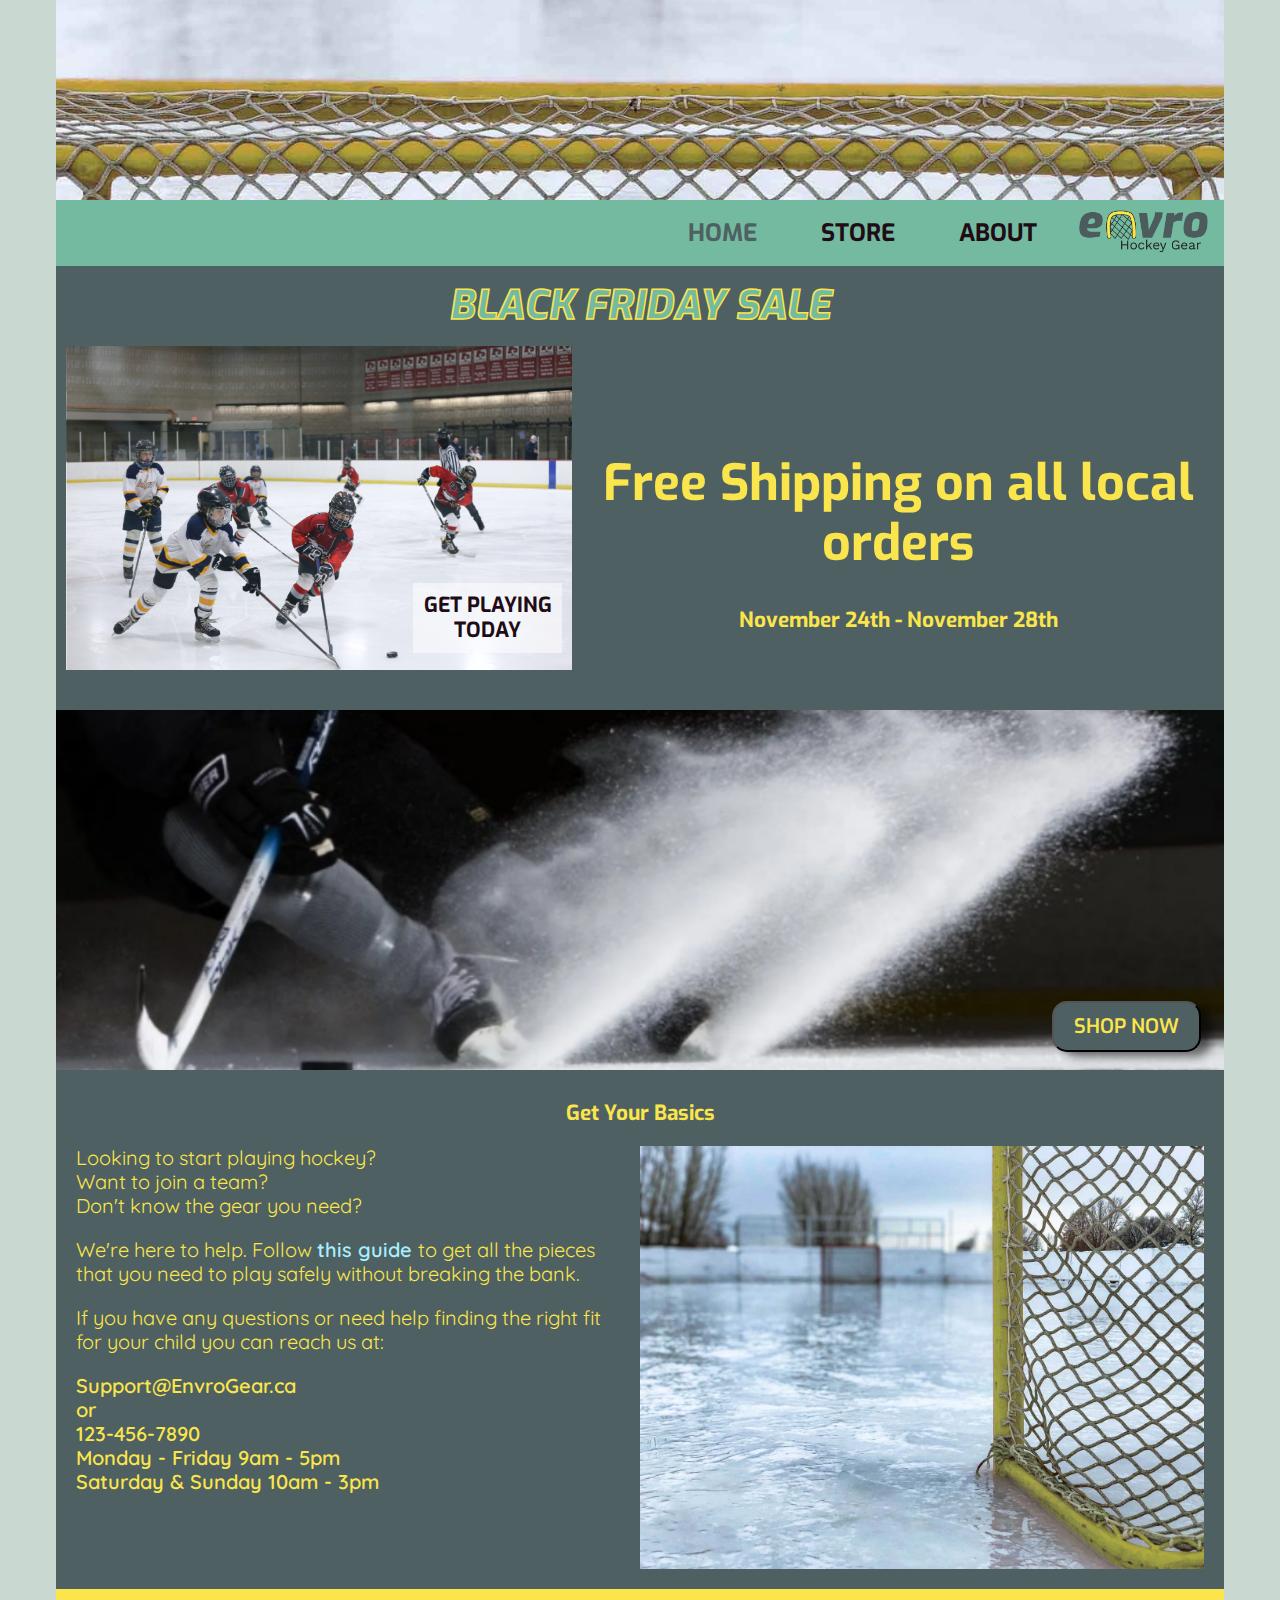
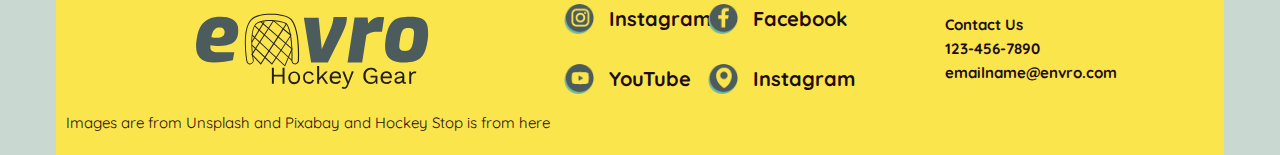
<file: index.html>
<!DOCTYPE html>
<html lang="en">

<head>
  <meta charset="UTF-8" />
  <meta http-equiv="X-UA-Compatible" content="IE=edge" />
  <meta name="viewport" content="width=device-width, initial-scale=1.0" />
  <link rel="stylesheet" href="css/main.css" />
  <link rel="preconnect" href="https://fonts.googleapis.com" />
  <link rel="preconnect" href="https://fonts.gstatic.com" crossorigin />
  <link
    href="https://fonts.googleapis.com/css2?family=Exo:ital,wght@0,400;0,600;1,700&family=Quicksand:wght@400;600&family=Work+Sans:ital@0;1&display=swap"
    rel="stylesheet" />
  <title>Home</title>
</head>

<body>
  <div id="top" class="container" role="banner">
    <header>
      <!-- Standard nav with skip links -->
      <ul class="skiplinks">
        <li><a href="#main">Skip to Main Content</a></li>
        <li><a href="#basics">Skip to Get Your Basics</a></li>
        <li><a href="#footer">Skip to Footer</a></li>
      </ul>
      <div class="main-nav">
        <div class="nav-banner">
          <img src="images/icons/logo.png" alt="Envro Logo" />
          <!-- Logo outside ul to have separate background-->
        </div><!--END nav-banner-->
        <nav>
          <ul>
            <li><a href="#" id="active">HOME</a></li>
            <li><a href="store.html">STORE</a></li>
            <li><a href="about.html">ABOUT</a></li>
            <li><img src="images/icons/logo.png" alt="logo" aria-hidden="true" /> </li>
          </ul>
        </nav>
      </div><!--End Main Nav-->
    </header>
  </div><!---End Container,Top,Banner-->
  <div class="container">
    <!-- id for skip links -->
    <div id="main">
      <main class="main-content">
        <h1>BLACK FRIDAY SALE</h1>
        <!-- 2 div sections for 2 col layout -->
        <div class="main-banner">
          <div class="banner">
            <h3>GET PLAYING<br />TODAY</h3>
          </div><!--End Banner-->
          <div class="details">
            <h2>Free Shipping on all local orders</h2>
            <h3>November 24th - November 28th</h3>
          </div><!--END details-->
        </div><!--END main-banner-->
        <div class="call-to-action">
          <!-- button because button -->
          <button type="button" onclick="window.location.href='store.html';">
            SHOP NOW
          </button>
        </div><!--END call-to-action-->
        <!-- id for skip links -->
        <div id="basics">
          <h3>Get Your Basics</h3>
          <!-- div for layout designing -->
          <div class="basics-container">
            <img src="images/back_net_760_570.jpg" alt="corner of hockey net"
              srcset="images/back_net_760_570.jpg 760w, images/back_net_1440_1080.jpg 1080w" sizes="(max-width: 760px) 760px,
                (max-width:1200px) 1440px" />
            <div class="basics-content">
              <ul>
                <li>Looking to start playing hockey?</li>
                <li>Want to join a team?</li>
                <li>Don't know the gear you need?</li>
              </ul>
              <p>
                We're here to help. Follow
                <a href="gearlist.html">this guide </a>to get all the pieces
                that you need to play safely without breaking the bank.
              </p>
              <p>
                If you have any questions or need help finding the right fit
                for your child you can reach us at:
              </p>
              <!-- div to keep contact info in one block -->
              <div class="contact" aria-label="contact information" itemscope
                itemtype="https://schema.org/LocalBusiness">
                <span itemprop="email">Support@EnvroGear.ca</span><br />
                <span>or</span><br />
                <span itemprop="telephone">123-456-7890</span><br />
                <span itemprop="openingHours" content="Mo-Fr 09:00-17:00">Monday - Friday 9am - 5pm</span><br />
                <span itemprop="openingHours" content="Sa,Su 10:00-13:00">Saturday & Sunday 10am - 3pm</span><br />
                <!-- Used span to add schema easier based on schema.org example-->
              </div><!---End Schema Contact-->
            </div><!--End basics-content-->
          </div><!--End basics-container-->
        </div><!--End Basics-->
      </main>
    </div><!--END main-->
  </div><!--End container-->
  <div class="container">
    <!-- basic footer -->
    <footer id="footer">
      <!-- grid wrapper to be able to target children -->
      <div class="footer-grid-wrapper">
        <!--3 colum grid -->
        <img class="logo-footer" src="images/icons/logo.svg" alt="Envro Logo" />
        <div class="sm-footer">
          <!-- social media icons and titles/text-->
          <div class="sm-icon">
            <img src="images/icons/iconsInstagram.png" alt="instagram icon" />
            <h6 class="sm-titles">Instagram</h6>
          </div>
          <div class="sm-icon">
            <img src="images/icons/iconsFacebook.png" alt="facebook icon" />
            <h6 class="sm-titles">Facebook</h6>
          </div>
          <div class="sm-icon">
            <img src="images/icons/iconsYoutube.png" alt="youtube icon" />
            <h6 class="sm-titles">YouTube</h6>
          </div>
          <div class="sm-icon">
            <img src="images/icons/iconsMap.png" alt="map icon" />
            <h6 class="sm-titles">Instagram</h6>
          </div>
        </div><!--END sm-footer-->
        <div class="contact-footer">
          <!-- schema for SEO added -->
          <ul itemscope itemtype="https://schema.org/LocalBusiness">
            <li>Contact Us</li>
            <li itemprop="telephone">123-456-7890</li>
            <li itemprop="email">emailname@envro.com</li>
          </ul>
        </div><!--END contact-footer-->
      </div><!--End footer-grid-wrapper-->
      <span class="copywrite">Images are from Unsplash and Pixabay and Hockey Stop is from <a
          href="https://kchockey.ca/cropped-20121007023532-learn-to-hockey-stop/">here</a></span>

    </footer>
  </div>
  <!--END Container-->
</body>

</html>
</file>
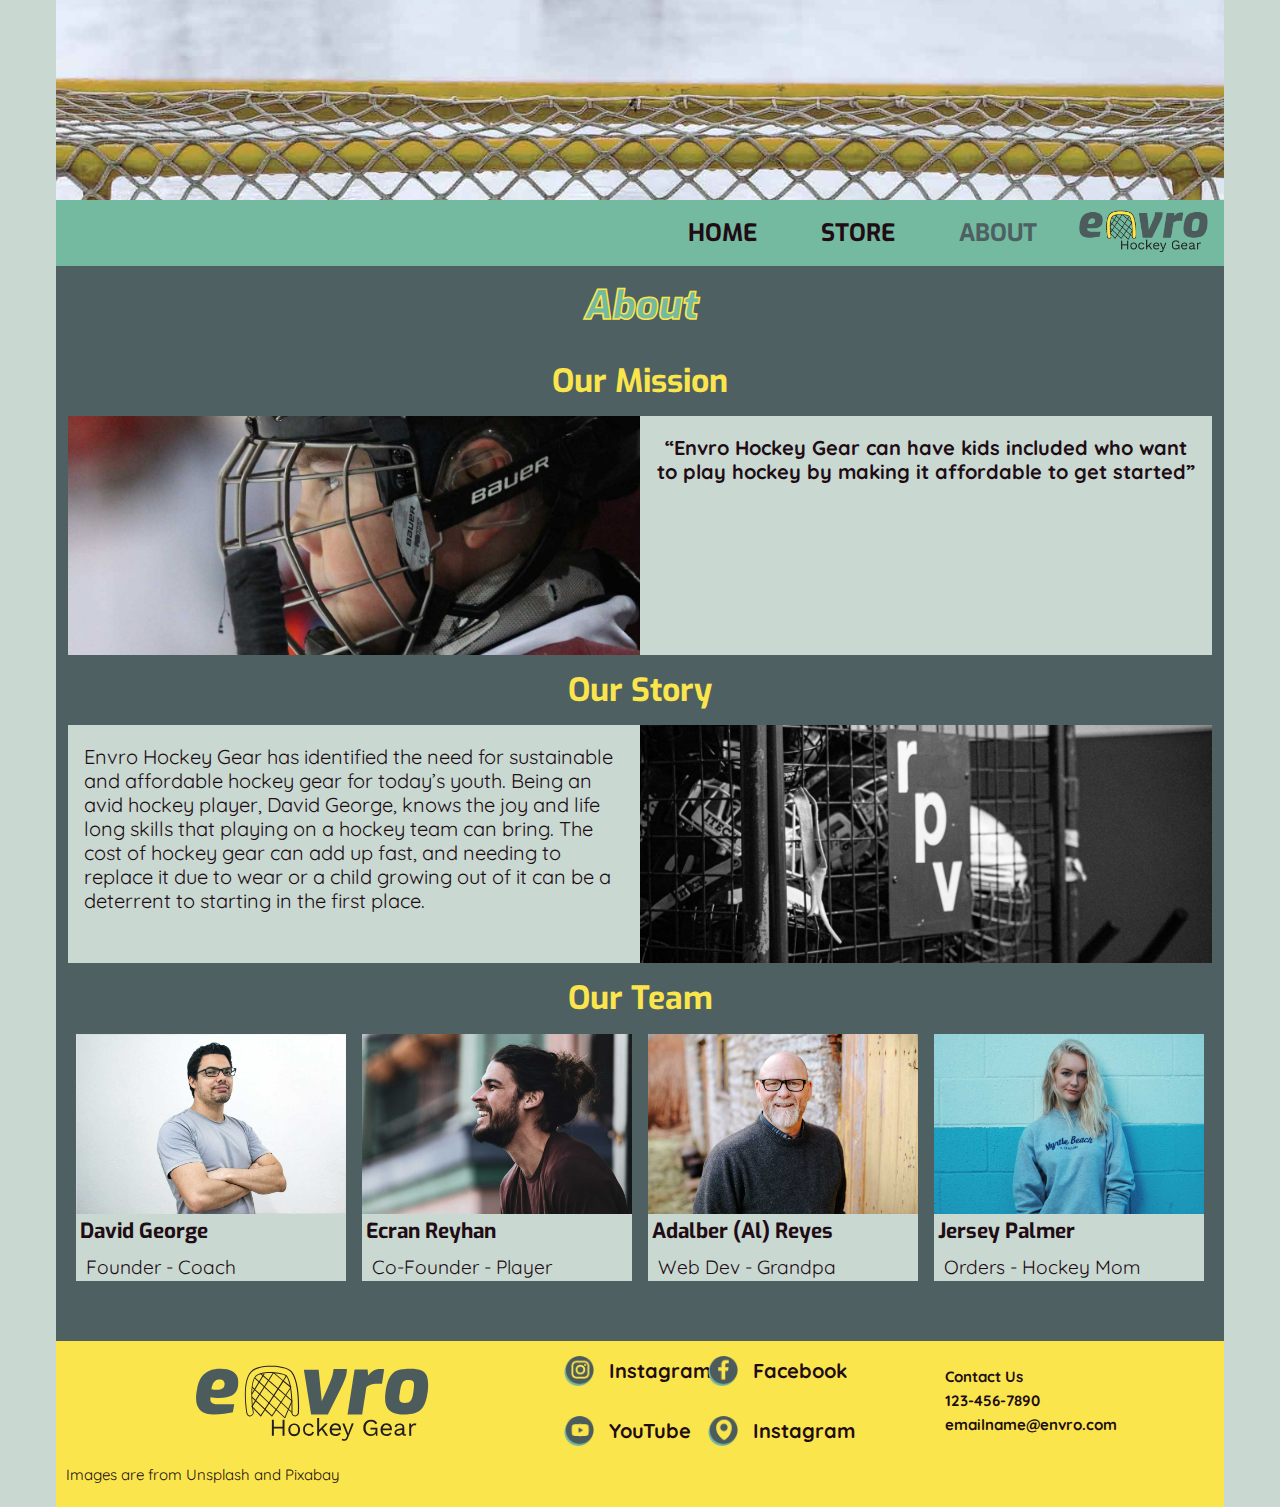
<file: about.html>
<!DOCTYPE html>
<html lang="en">

<head>
  <meta charset="UTF-8" />
  <meta http-equiv="X-UA-Compatible" content="IE=edge" />
  <meta name="viewport" content="width=device-width, initial-scale=1.0" />
  <link rel="stylesheet" href="css/main.css" />
  <link rel="preconnect" href="https://fonts.googleapis.com" />
  <link rel="preconnect" href="https://fonts.gstatic.com" crossorigin />
  <link
    href="https://fonts.googleapis.com/css2?family=Exo:ital,wght@0,400;0,600;1,700&family=Quicksand:wght@400;600&family=Work+Sans:ital@0;1&display=swap"
    rel="stylesheet" />
  <title>About Us</title>
</head>

<body>
  <div id="top" class="container" role="banner">
    <header>
      <!-- Standard nav with skip links -->
      <ul class="skiplinks">
        <li><a href="#mission">Skip to Mission</a></li>
        <li><a href="#story">Skip to Story</a></li>
        <li><a href="#team">Skip to Team</a></li>
        <li><a href="#footer">Skip to Footer</a></li>
      </ul>
      <div class="main-nav">
        <div class="nav-banner">
          <img src="images/icons/logo.png" alt="Envro Logo" aria-hidden="true" />
          <!-- Logo outside ul to have separate background-->
        </div><!--END nav-banner-->
        <nav>
          <ul>
            <li><a href="index.html">HOME</a></li>
            <li><a href="store.html">STORE</a></li>
            <li><a href="#" id="active">ABOUT</a></li>
            <li>
              <img src="images/icons/logo.png" alt="logo" aria-hidden="true" />
            </li>
          </ul>
        </nav>
      </div><!--End Main Nav-->
    </header>
  </div><!---End Container,Top,Banner-->
  <div class="container">
    <main>
      <h1>About</h1>
      <!-- id for skip link -->
      <h2 id="mission">Our Mission</h2>
      <!-- div for styling -->
      <div class="mission">
        <img src="images/boy_profile-760x317.jpg" alt="profile image of young hockey player"
          srcset="images/boy_profile-760x317.jpg 760w, images/boy_profile-1440x600.jpg 1440w" sizes="(max-width: 760px) 760px,
            (max-width:1200px) 1440px" />
        <p>
          “Envro Hockey Gear can have kids included who want to play hockey by
          making it affordable to get started”
        </p>
      </div><!--END mission-->
      <!-- id for skip link -->
      <h2 id="story">Our Story</h2>
      <!-- div for styling -->
      <div class="story">
        <img src="images/hockey_gear_bw-760x317.jpg" alt="hockey gear in a basket"
          srcset="images/hockey_gear_bw-760x317.jpg 760w, images/hockey_gear_bw-1140x600.jpg 1440w" sizes="(max-width: 760px) 760px,
            (max-width:1200px) 1440px" />
        <p>
          Envro Hockey Gear has identified the need for sustainable and
          affordable hockey gear for today’s youth. Being an avid hockey
          player, David George, knows the joy and life long skills that
          playing on a hockey team can bring. The cost of hockey gear can add
          up fast, and needing to replace it due to wear or a child growing
          out of it can be a deterrent to starting in the first place.
        </p>
      </div><!--END story-->
      <h2 id="team">Our Team</h2>
      <!-- div for grid wrapper,to be able to target whole cards -->
      <div class="team">
        <!-- div to make cards -->
        <div class="team-card" itemscope itemtype="https://schema.org/Person">
          <!-- im src set for different displays -->
          <img src="images/david_george-480x320.jpg" alt="David George Profile"
            srcset="images/david_george-480x320.jpg 480w, images/david_george-960x640.jpg 960w" sizes="(max-width: 760px) 480px,
              (max-width:1200px) 960px" />
          <!-- schema for Google.....I understand that there is some nesting that needs to happen, but I am not sure on how to accomplish this in this situation without JS -->
          <h3 itemprop="name">David George</h3>
          <h4 itemprop="jobTitle">Founder - Coach</h4>
        </div><!--END team-card-->
        <!-- div to make cards -->
        <div class="team-card">
          <!-- im src set for different displays -->
          <img src="images/ercan_reyhan-480x320.jpg" alt="Ecran Reyhan Profile"
            srcset="images/ercan_reyhan-480x320.jpg 480w, images/ercan_reyhan-960x640.jpg 960w" sizes="(max-width: 760px) 480px,
              (max-width:1200px) 960px" />
          <h3>Ecran Reyhan</h3>
          <h4>Co-Founder - Player</h4>
        </div><!--END team-card-->
        <!-- div to make cards -->
        <div class="team-card">
          <!-- im src set for different displays -->
          <img src="images/adalbert_reyes-480x320.jpg" alt="Adalber Reyes Profile"
            srcset="images/adalbert_reyes-480x320.jpg 480w, images/adalbert_reyes-960x640.jpg 960w" sizes="(max-width: 760px) 480px,
              (max-width:1200px) 960px" />
          <h3>Adalber (Al) Reyes</h3>
          <h4>Web Dev - Grandpa</h4>
        </div><!--END team-card-->
        <!-- div to make cards -->
        <div class="team-card">
          <!-- im src set for different displays -->
          <img src="images/jersey_palmer-480x320jpg.jpg" alt="Jersey Palmer Profile"
            srcset="images/jersey_palmer-480x320jpg.jpg 480w, images/jersey_palmer-960x640.jpg 960w" sizes="(max-width: 760px) 480px,
              (max-width:1200px) 960px" />
          <h3>Jersey Palmer</h3>
          <h4>Orders - Hockey Mom</h4>
        </div><!--END team-card-->
      </div><!--END team-->
    </main>
  </div><!--END container-->
  <div class="container">
    <footer id="footer">
      <!-- basic footer -->
      <!-- grid wrapper to be able to target children -->
      <div class="footer-grid-wrapper">
        <!--3 colum grid -->
        <img class="logo-footer" src="images/icons/logo.svg" alt="Envro Logo" />
        <div class="sm-footer">
          <!-- social media icons and titles/text-->
          <div class="sm-icon">
            <img src="images/icons/iconsInstagram.png" alt="instagram icon" />
            <h6 class="sm-titles">Instagram</h6>
          </div>
          <div class="sm-icon">
            <img src="images/icons/iconsFacebook.png" alt="facebook icon" />
            <h6 class="sm-titles">Facebook</h6>
          </div>
          <div class="sm-icon">
            <img src="images/icons/iconsYoutube.png" alt="youtube icon" />
            <h6 class="sm-titles">YouTube</h6>
          </div>
          <div class="sm-icon">
            <img src="images/icons/iconsMap.png" alt="map icon" />
            <h6 class="sm-titles">Instagram</h6>
          </div>
        </div><!--END sm-footer-->
        <div class="contact-footer">
          <!-- schema for SEO added -->
          <ul itemscope itemtype="https://schema.org/LocalBusiness">
            <li>Contact Us</li>
            <li itemprop="telephone">123-456-7890</li>
            <li itemprop="email">emailname@envro.com</li>
          </ul>
        </div><!--END contact-footer-->
      </div><!--End footer-grid-wrapper-->
      <span class="copywrite">Images are from Unsplash and Pixabay</span>
    </footer>
  </div><!--END Container-->
</body>

</html>
</file>
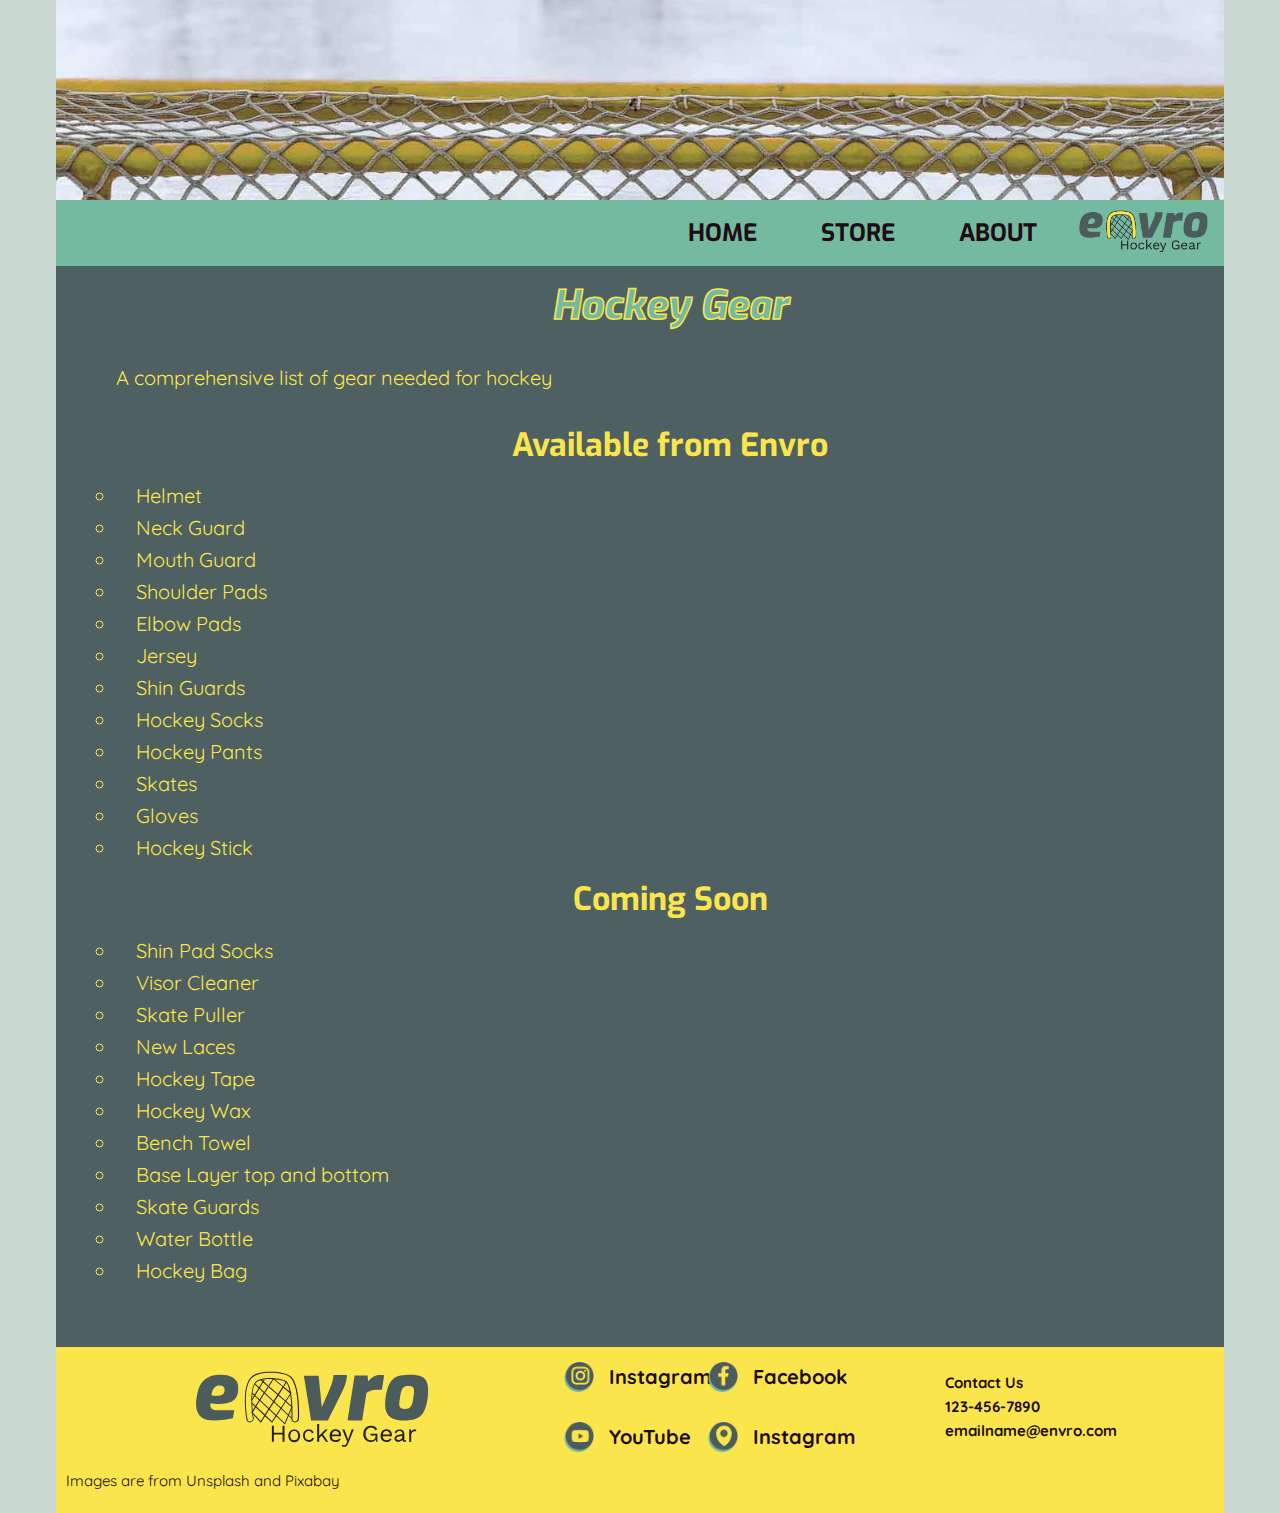
<file: gearlist.html>
<!DOCTYPE html>
<html lang="en">
  <head>
    <meta charset="UTF-8" />
    <meta http-equiv="X-UA-Compatible" content="IE=edge" />
    <meta name="viewport" content="width=device-width, initial-scale=1.0" />
    <link rel="stylesheet" href="css/main.css" />
    <link rel="preconnect" href="https://fonts.googleapis.com" />
    <link rel="preconnect" href="https://fonts.gstatic.com" crossorigin />
    <link
      href="https://fonts.googleapis.com/css2?family=Exo:ital,wght@0,400;0,600;1,700&family=Quicksand:wght@400;600&family=Work+Sans:ital@0;1&display=swap"
      rel="stylesheet"
    />
    <title>Gear List</title>
  </head>
  <body>
    <!-- Standard nav with skip links -->
    <div id="top" class="container" role="banner">
      <header>
        <ul class="skiplinks">
          <li><a href="#main">Skip to Main Content</a></li>
          <li><a href="#available">Skip to Available</a></li>
          <li><a href="#soon">Skip to Coming Soon</a></li>
          <li><a href="#footer">Skip to footer</a></li>
        </ul>
        <div class="main-nav">
          <div class="nav-banner">
            <img src="images/icons/logo.png" alt="Envro Logo" aria-hidden="true" />
            </a>
            <!-- Logo outside ul to have separate background-->
          </div><!--END nav-banner-->
          <nav>
            <ul>
              <li><a href="index.html">HOME</a></li>
              <li><a href="store.html">STORE</a></li>
              <li><a href="about.html">ABOUT</a></li>
              <li><img src="images/icons/logo.png" alt="logo" aria-hidden="true"/></a>
              </li>
            </ul>
          </nav>
        </div><!--End Main Nav-->
      </header>
    </div><!---End Container,Top,Banner-->
    <div class="container">
      <main>
        <!-- Basic list of items with id for skip links -->
        <div id="avaiable" class="available">
          <h1>Hockey Gear</h1>
          <p>A comprehensive list of gear needed for hockey</p>
          <h2>Available from Envro</h2>
          <ul>
            <li>Helmet</li>
            <li>Neck Guard</li>
            <li>Mouth Guard</li>
            <li>Shoulder Pads</li>
            <li>Elbow Pads</li>
            <li>Jersey</li>
            <li>Shin Guards</li>
            <li>Hockey Socks</li>
            <li>Hockey Pants</li>
            <li>Skates</li>
            <li>Gloves</li>
            <li>Hockey Stick</li>
          </ul>
        </div><!--END available-->
        <!-- Basic list of items with id for skip links-->
        <div id="soon" class="soon">
          <h2>Coming Soon</h2>
          <ul>
            <li>Shin Pad Socks</li>
            <li>Visor Cleaner</li>
            <li>Skate Puller</li>
            <li>New Laces</li>
            <li>Hockey Tape</li>
            <li>Hockey Wax</li>
            <li>Bench Towel</li>
            <li>Base Layer top and bottom</li>
            <li>Skate Guards</li>
            <li>Water Bottle</li>
            <li>Hockey Bag</li>
          </ul>
        </div><!--End soon-->
      </main>
    </div><!--END Container-->
    <div class="container">
      <!-- basic footer -->
      <footer id="footer">
        <!-- grid wrapper to be able to target children -->
        <div class="footer-grid-wrapper">
        <!--3 colum grid -->
        <img class="logo-footer" src="images/icons/logo.svg" alt="Envro Logo" />
        <div class="sm-footer">
          <!-- social media icons and titles/text-->
          <div class="sm-icon">
            <img src="images/icons/iconsInstagram.png" alt="instagram icon" />
            <h6 class="sm-titles">Instagram</h6>
          </div>
          <div class="sm-icon">
            <img src="images/icons/iconsFacebook.png" alt="facebook icon" />
            <h6 class="sm-titles">Facebook</h6>
          </div>
          <div class="sm-icon">
            <img src="images/icons/iconsYoutube.png" alt="youtube icon" />
            <h6 class="sm-titles">YouTube</h6>
          </div>
          <div class="sm-icon">
            <img src="images/icons/iconsMap.png" alt="map icon" />
            <h6 class="sm-titles">Instagram</h6>
          </div>
        </div><!--END sm-footer-->
        <div class="contact-footer">
          <!-- schema for SEO added -->
          <ul itemscope
          itemtype="https://schema.org/LocalBusiness">
            <li>Contact Us</li>
            <li itemprop="telephone">123-456-7890</li>
            <li itemprop="email">emailname@envro.com</li>
          </ul>
        </div><!--END contact-footer-->
      </div><!--End footer-grid-wrapper-->
        <span class="copywrite">Images are from Unsplash and Pixabay</span>
      
      </footer>
    </div>
    <!--END Container-->
  </body>
</html>
</file>
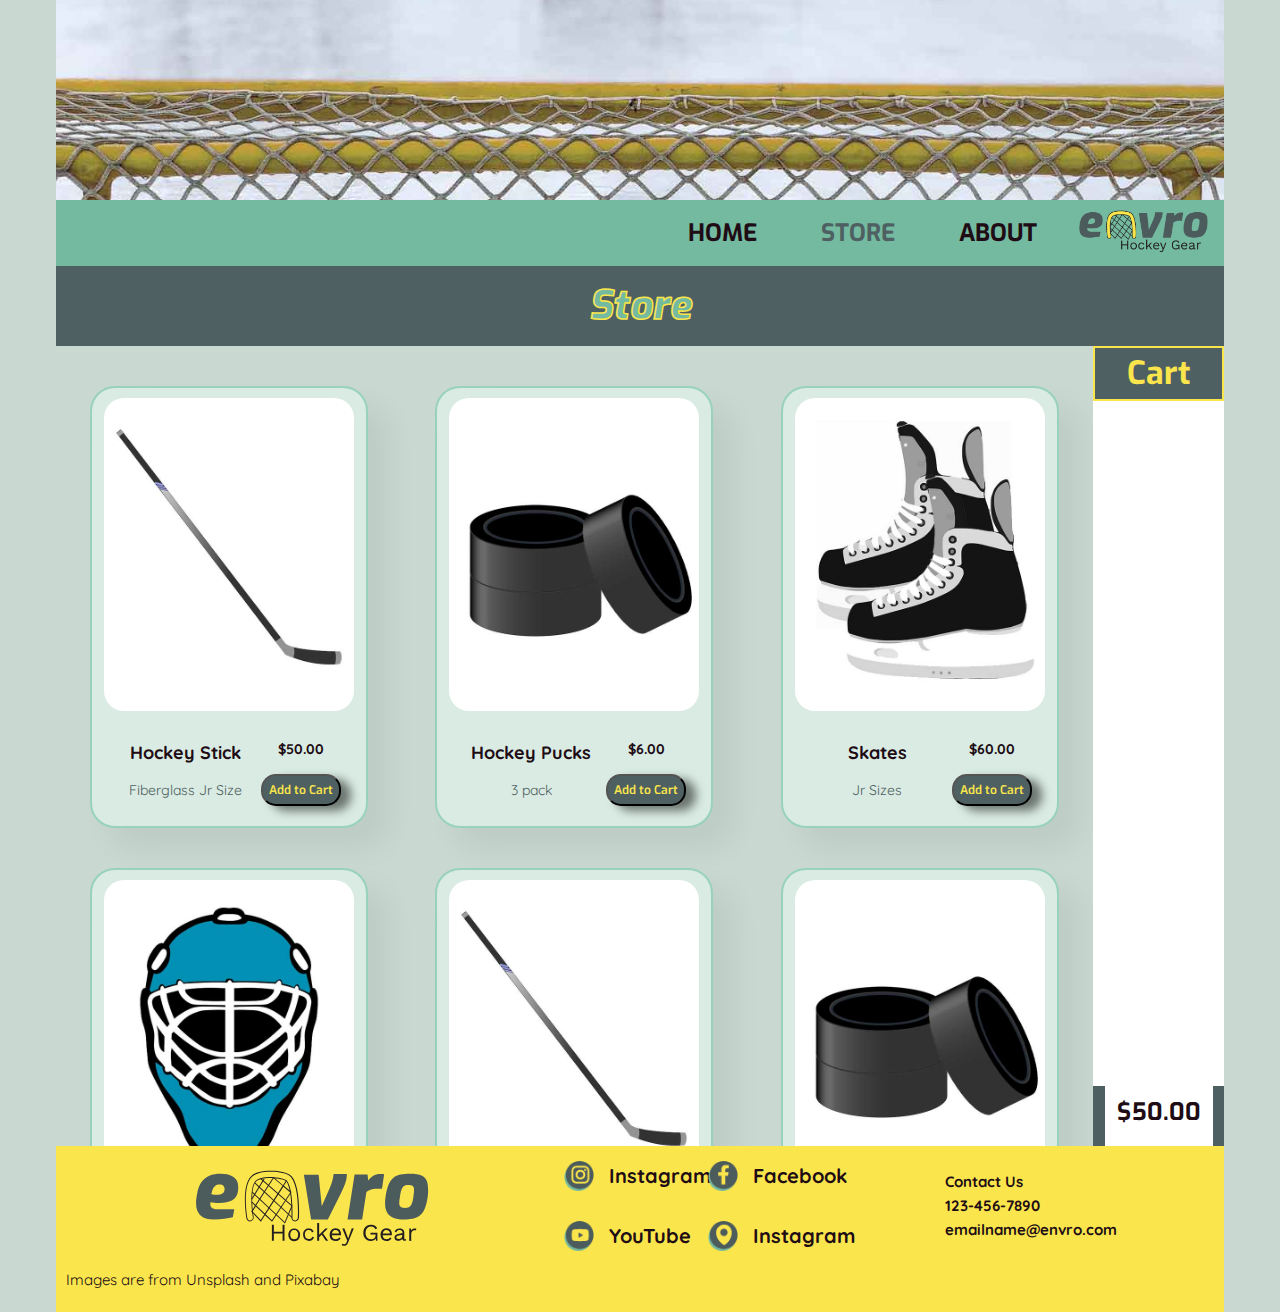
<file: store.html>
<!DOCTYPE html>
<html lang="en">

<head>
  <meta charset="UTF-8" />
  <meta http-equiv="X-UA-Compatible" content="IE=edge" />
  <meta name="viewport" content="width=device-width, initial-scale=1.0" />
  <link rel="stylesheet" href="css/main.css" />
  <link rel="preconnect" href="https://fonts.googleapis.com" />
  <link rel="preconnect" href="https://fonts.gstatic.com" crossorigin />
  <link
    href="https://fonts.googleapis.com/css2?family=Exo:ital,wght@0,400;0,600;1,700&family=Quicksand:wght@400;600&family=Work+Sans:ital@0;1&display=swap"
    rel="stylesheet" />
  <title>Shop</title>
</head>

<body>
  <div id="top" class="container" role="banner">
    <header>
      <!-- Standard nav with skip links -->
      <ul class="skiplinks">
        <li><a href="#shop">Skip to Store</a></li>
        <li><a href="#cart">Skip to Cart</a></li>
        <li><a href="#footer">Skip to Footer</a></li>
      </ul>
      <div class="main-nav">
        <div class="nav-banner">
          <img src="images/icons/logo.png" alt="Envro Logo"
            aria-hidden="true" /><!-- Logo outside ul to have separate background-->
        </div>
        <!--END nav-banner-->
        <nav>
          <ul>
            <li><a href="index.html">HOME</a></li>
            <li><a href="store.html" id="active">STORE</a></li>
            <li><a href="about.html">ABOUT</a></li>
            <li>
              <img src="images/icons/logo.png" alt="logo" aria-hidden="true" />
            </li>
          </ul>
        </nav>
      </div><!--End Main Nav-->
    </header>
  </div><!---End Container,Top,Banner-->
  <div class="container">
    <h1>Store</h1>
    <!--a wrapper/container to add flex to the items inside -->
    <div class="shop-flex-container">
      <div id="shop">
        <!-- to flex the items in the store -->
        <div class="pro-container">
          <!-- the div that wraps the product to make cards -->
          <div class="pro">
            <img src="images/products/hockey-stick-280x350.jpg"
              srcset="images/products/hockey-stick-280x350.jpg 280w, images/products/hockey-stick-560x700.jpg 560w"
              sizes="(max-width: 760px) 280px, (max-width: 1200px) 560px" alt="hockey stick">
            <!-- the div for the item description -->
            <div class="des">
              <h5>Hockey Stick</h5>
              <h4>$50.00</h4>
              <span>Fiberglass Jr Size</span>
              <button aria-label="add hockey stick to cart">Add to Cart</button>
            </div><!--end des-->
          </div><!--End pro-->
          <!-- the div that wraps the product to make cards -->
          <div class="pro">
            <img src="images/products/hockey-puckst-280x350.jpg"
              srcset="images/products/hockey-puckst-280x350.jpg 280w, images/products/hockey-puckst-560x700.jpg 560w"
              sizes="(max-width: 760px) 280px, (max-width: 1200px) 560px" alt="hockey pucks">
            <!-- the div for the item description -->
            <div class="des">
              <h5>Hockey Pucks</h5>
              <span>3 pack</span>
              <h4>$6.00</h4>
              <button aria-label="add 3 pack hockey pucks to cart">Add to Cart</button>
            </div><!--end des-->
          </div><!--End pro-->
          <!-- the div that wraps the product to make cards -->
          <div class="pro">
            <img src="images/products/hockey-skates-280x350.jpg"
              srcset="images/products/hockey-skates-280x350.jpg 280w, images/products/hockey-skatest-560x700.jpg 560w"
              sizes="(max-width: 760px) 280px, (max-width: 1200px) 560px" alt="hockey skates">
            <!-- the div for the item description -->
            <div class="des">
              <h5>Skates</h5>
              <span>Jr Sizes</span>
              <h4>$60.00</h4>
              <button aria-label="add hockey skates to cart">Add to Cart</button>
            </div><!--end des-->
          </div><!--End pro-->
          <!-- the div that wraps the product to make cards -->
          <div class="pro">
            <img src="images/products/hockey-helmet-280x350.jpg"
              srcset="images/products/hockey-helmet-280x350.jpg 280w, images/products/hockey-helmet-560x700.jpg 560w"
              sizes="(max-width: 760px) 280px, (max-width: 1200px) 560px" alt="hockey helmet">
            <!-- the div for the item description -->
            <div class="des">
              <h5>Hockey Helmet</h5>
              <span>Youth Size</span>
              <h4>$50.00</h4>
              <button aria-label="add hockey helmet to cart">Add to Cart</button>
            </div><!--end des-->
          </div><!--End pro-->
          <!-- the div that wraps the product to make cards -->
          <div class="pro">
            <img src="images/products/hockey-stick-280x350.jpg"
              srcset="images/products/hockey-stick-280x350.jpg 280w, images/products/hockey-stick-560x700.jpg 560w"
              sizes="(max-width: 760px) 280px, (max-width: 1200px) 560px" alt="hockey stick">
            <!-- the div for the item description -->
            <div class="des">
              <h5>Hockey Stick</h5>
              <span>Fiberglass Jr Size</span>
              <h4>$50.00</h4>
              <button aria-label="add hockey stick to cart">Add to Cart</button>
            </div><!--end des-->
          </div><!--End pro-->
          <!-- the div that wraps the product to make cards -->
          <div class="pro">
            <img src="images/products/hockey-puckst-280x350.jpg"
              srcset="images/products/hockey-puckst-280x350.jpg 280w, images/products/hockey-puckst-560x700.jpg 560w"
              sizes="(max-width: 760px) 280px, (max-width: 1200px) 560px" alt="hockey pucks">
            <!-- the div for the item description -->
            <div class="des">
              <h5>Hockey Pucks</h5>
              <span>3 pack</span>
              <h4>$6.00</h4>
              <button aria-label="add 3 packs hockey pucks to cart">Add to Cart</button>
            </div><!--end des-->
          </div><!--End pro-->
          <!-- the div that wraps the product to make cards -->
          <div class="pro">
            <img src="images/products/hockey-skates-280x350.jpg"
              srcset="images/products/hockey-skates-280x350.jpg 280w, images/products/hockey-skatest-560x700.jpg 560w"
              sizes="(max-width: 760px) 280px, (max-width: 1200px) 560px" alt="hockey skates">
            <!-- the div for the item description -->
            <div class="des">
              <h5>Skates</h5>
              <span>Jr Sizes</span>
              <h4>$60.00</h4>
              <button aria-label="add hockey skates to cart">Add to Cart</button>
            </div><!--end des-->
          </div><!--End pro-->
          <!-- the div that wraps the product to make cards -->
          <div class="pro">
            <img src="images/products/hockey-helmet-280x350.jpg"
              srcset="images/products/hockey-helmet-280x350.jpg 280w, images/products/hockey-helmet-560x700.jpg 560w"
              sizes="(max-width: 760px) 280px, (max-width: 1200px) 560px" alt="hockey helmet">
            <!-- the div for the item description -->
            <div class="des">
              <h5>Hockey Helmet</h5>
              <span>Youth Size</span>
              <h4>$50.00</h4>
              <button aria-label="add hockey helmet to cart">Add to Cart</button>
            </div><!--end des-->
          </div><!--End pro-->
          <!-- the div that wraps the product to make cards -->
          <div class="pro">
            <img src="images/products/hockey-stick-280x350.jpg"
              srcset="images/products/hockey-stick-280x350.jpg 280w, images/products/hockey-stick-560x700.jpg 560w"
              sizes="(max-width: 760px) 280px, (max-width: 1200px) 560px" alt="hockey stick">
            <!-- the div for the item description -->
            <div class="des">
              <h5>Hockey Stick</h5>
              <span>Fiberglass Jr Size</span>
              <h4>$50.00</h4>
              <button aria-label="add hockey stick to cart">Add to Cart</button>
            </div><!--end des-->
          </div><!--End pro-->
          <!-- the div that wraps the product to make cards -->
          <div class="pro">
            <img src="images/products/hockey-puckst-280x350.jpg"
              srcset="images/products/hockey-puckst-280x350.jpg 280w, images/products/hockey-puckst-560x700.jpg 560w"
              sizes="(max-width: 760px) 280px, (max-width: 1200px) 560px" alt="hockey pucks">
            <!-- the div for the item description -->
            <div class="des">
              <h5>Hockey Pucks</h5>
              <span>3 pack</span>
              <h4>$6.00</h4>
              <button aria-label="add 3 pack hockey pucks to cart">Add to Cart</button>
            </div><!--end des-->
          </div><!--End pro-->
          <!-- the div that wraps the product to make cards -->
          <div class="pro">
            <img src="images/products/hockey-skates-280x350.jpg"
              srcset="images/products/hockey-skates-280x350.jpg 280w, images/products/hockey-skatest-560x700.jpg 560w"
              sizes="(max-width: 760px) 280px, (max-width: 1200px) 560px" alt="hockey skates">
            <!-- the div for the item description -->
            <div class="des">
              <h5>Skates</h5>
              <span>Jr Sizes</span>
              <h4>$60.00</h4>
              <button aria-label="add hockey skates to cart">Add to Cart</button>
            </div><!--end des-->
          </div><!--End pro-->
          <!-- the div that wraps the product to make cards -->
          <div class="pro">
            <img src="images/products/hockey-helmet-280x350.jpg"
              srcset="images/products/hockey-helmet-280x350.jpg 280w, images/products/hockey-helmet-560x700.jpg 560w"
              sizes="(max-width: 760px) 280px, (max-width: 1200px) 560px" alt="hockey helmet">
            <!-- the div for the item description -->
            <div class="des">
              <h5>Hockey Helmet</h5>
              <span>Youth Size</span>
              <h4>$50.00</h4>
              <button aria-label="add hockey helmet to cart">Add to Cart</button>
            </div><!--end des-->
          </div><!--End pro-->
        </div><!--end pro-container-->
      </div><!--End Shop-->
      <!-- a div for the cart, on own for designing seperately -->
      <div id="cart" class="cart">
        <h2>Cart</h2>
        <!-- empty div, represents where the  list of items in the cart would be -->
        <div class="basket" aria-label="items in cart"></div>
        <!--End Basket-->
        <!-- to be replaced with something that works with javascript -->
        <div class="total">
          <h3 aria-label="total">$50.00</h3>
        </div>
        <!--End total-->
      </div>
      <!--End Cart-->
    </div><!--End Shop-flex-container-->
  </div>
  <!--end container-->
  <div class="container">
    <!-- basic footer -->
    <footer id="footer">
      <!-- grid wrapper to be able to target children -->
      <div class="footer-grid-wrapper">
        <!--3 colum grid -->
        <img class="logo-footer" src="images/icons/logo.svg" alt="Envro Logo" />
        <div class="sm-footer">
          <!-- social media icons and titles/text-->
          <div class="sm-icon">
            <img src="images/icons/iconsInstagram.png" alt="instagram icon" />
            <h6 class="sm-titles">Instagram</h6>
          </div>
          <div class="sm-icon">
            <img src="images/icons/iconsFacebook.png" alt="facebook icon" />
            <h6 class="sm-titles">Facebook</h6>
          </div>
          <div class="sm-icon">
            <img src="images/icons/iconsYoutube.png" alt="youtube icon" />
            <h6 class="sm-titles">YouTube</h6>
          </div>
          <div class="sm-icon">
            <img src="images/icons/iconsMap.png" alt="map icon" />
            <h6 class="sm-titles">Instagram</h6>
          </div>
        </div><!--END sm-footer-->
        <div class="contact-footer">
          <!-- schema for SEO added -->
          <ul itemscope itemtype="https://schema.org/LocalBusiness">
            <li>Contact Us</li>
            <li itemprop="telephone">123-456-7890</li>
            <li itemprop="email">emailname@envro.com</li>
          </ul>
        </div><!--END contact-footer-->
      </div><!--End footer-grid-wrapper-->
      <span class="copywrite">Images are from Unsplash and Pixabay</span>

    </footer>
  </div>
  <!--END Container-->
</body>

</html>
</file>
<file: css/main.css>
/* http://meyerweb.com/eric/tools/css/reset/ 
   v2.0 | 20110126
   License: none (public domain)
*/

html,
body,
div,
span,
applet,
object,
iframe,
h1,
h2,
h3,
h4,
h5,
h6,
p,
blockquote,
pre,
a,
abbr,
acronym,
address,
big,
cite,
code,
del,
dfn,
em,
img,
ins,
kbd,
q,
s,
samp,
small,
strike,
strong,
sub,
sup,
tt,
var,
b,
u,
i,
center,
dl,
dt,
dd,
ol,
ul,
li,
fieldset,
form,
label,
legend,
table,
caption,
tbody,
tfoot,
thead,
tr,
th,
td,
article,
aside,
canvas,
details,
embed,
figure,
figcaption,
footer,
header,
hgroup,
menu,
nav,
output,
ruby,
section,
summary,
time,
mark,
audio,
video {
  margin: 0;
  padding: 0;
  border: 0;
  font-size: 100%;
  font: inherit;
  vertical-align: baseline;
}
/* HTML5 display-role reset for older browsers */
article,
aside,
details,
figcaption,
figure,
footer,
header,
hgroup,
menu,
nav,
section {
  display: block;
}
body {
  line-height: 1;
}
ol,
ul {
  list-style: none;
}
blockquote,
q {
  quotes: none;
}
blockquote:before,
blockquote:after,
q:before,
q:after {
  content: "";
  content: none;
}
table {
  border-collapse: collapse;
  border-spacing: 0;
}
/* =========== My Styles =============*/
/* Colors 
707070
C9d8d1
3c494a
ffe032
68ad8e
170c11
00a5d5
-----AI file Colors---
fce64c-yellow Main
4c5b5c - Dark green Main
200c14 - nearly black
74baa0 light green accent1
00b2dc blue accent2
Fonts - Quicksand Eras*/

/* Used pseudo selector :root for easy color change if needed across whole site, also save time from memorizing hex code */
:root {
  --yellow-main-color: #fbe54c;
  --green-main-color: #4e6061;
  --black-copy-color: #200c14;
  --green-accent-color: #74baa0;
  --blue-accent-color: #00b2dc;
  --light-blue-background: #c9d8d1;
  --xlight-blue-background: #d9ebe2;
}

body {
  font-family: Quicksand, Arial, Helvetica, sans-serif;
  font-size: 16px;
  line-height: 1.2rem;
  color: var(--yellow-main-color);
}
.container {
  background-color: var(--green-main-color);
  margin: 0 auto;
}
img {
  width: 100%;
}
h1,
h2,
h3 {
  font-family: Exo, Arial, Helvetica, sans-serif;
  text-align: center;
}
/* webkit allows an outline stroke on the text like the mock-up */
h1 {
  font-weight: 800;
  font-style: italic;
  font-size: 2.5rem;
  padding: 1rem;
  line-height: 3rem;
  color: var(--green-accent-color);
  -webkit-text-stroke: 1.5px var(--yellow-main-color);
}
h2 {
  font-size: 2rem;
  font-weight: bolder;
  line-height: 1.2em;
  padding: 0.5em 0;
}
h3 {
  font-size: 1.3rem;
  font-weight: bold;
  line-height: 1.2em;
  padding: 0.5em;
  margin-bottom: 0.5em;
}
h4 {
  font-size: 1.2rem;
  line-height: 1.2rem;
  padding: 0.2em 0.2em;
}
a:link,
a:visited {
  color: #a8efff;
  text-decoration: none;
  font-weight: 600;
}
p {
  margin: 1em 0 1em 0;
}
button {
  font-family: Exo, Arial, Helvetica, sans-serif;
  font-weight: 600;
  font-size: 1em;
  background-color: var(--green-main-color);
  color: var(--yellow-main-color);
  padding: 0.5em 1em;
  border-radius: 15px;
  box-shadow: 10px 5px 10px rgba(0, 0, 0, 0.5);
  cursor: pointer;
}
/* Position absolute allows skiplinks to be hidden off screen and focus brings them ontop of the nav bar */
.skiplinks a{
  position: absolute;
  top: -3em;
  background-color: var(--green-main-color);
  color:var(--yellow-main-color);
  padding: 0.5em 1em;
  margin-left: 0.5em;
  font-weight: bold;
}
.skiplinks a:focus {
  top: 10.5em;
  border: 2px solid var(--yellow-main-color);

}
/* Used the background in the css because the accessibility of the alt text isn't needed to convey information also repeated across all pages  */
.nav-banner {
  background-image: url(../images/banner_net_760_570.jpg);
  background-position: center center;
  background-size: cover;
  background-repeat: no-repeat;
  position: relative;
}
/* Display block here is to make it visible in tablet and mobile sizes, later is hidden for desktop */
.nav-banner img {
  max-width: 50%;
  display: block;
  margin-left: auto;
  margin-right: auto;
  padding-bottom: 3em;
  padding-top: 1.5em;
}
nav {
  font-family: Exo;
}
/* used display flex to use justify content for even spacing */
nav ul {
  background-color: var(--green-accent-color);
  display: flex;
  justify-content: space-around;
  text-align: center;
}
nav ul li {
  align-self: center;
}
/* display none is to hide the logo that shows on the navigation bar in desktop sizes */
nav ul li:nth-child(4) {
  display: none;
}
nav a:link,
nav a:visited {
  color: var(--black-copy-color);
  font-size: 1.2em;
  font-weight: bold;
  text-decoration: none;
  display: block; 
  padding: 1rem 2rem;
}
nav a:hover {
  background-color: var(--yellow-main-color);
}
nav #active {
  color: var(--green-main-color);
}
footer{
  color: var(--black-copy-color);
  background-color: var(--yellow-main-color);
  padding-bottom: 1em;
  padding-left: 0.5em;
}
/* Display grid makes the boxes flexible and can use fractions allows for resizing in desktop for different layout  */
footer .footer-grid-wrapper {
  display: grid;
  grid-template-columns: 1.25fr 0.75fr 1fr;
  grid-template-rows: 1fr;
}
.logo-footer {
  grid-column: 1;
  grid-row: 1;
  height: 4em;
  justify-self: center;
  align-self: center;
  margin-left: 0.5em;
}
/* secondary grid designated for the social media(sm) icons, grid for easy spacing */
.sm-footer {
  grid-column: 2;
  grid-row: 1;
  display: grid;
  grid-template-columns: 1fr 1fr;
  grid-template-rows: 1fr 1fr;
}
.sm-footer img {
  max-width: 1.5em;
  padding: 0.75em;
}
/* nth-child used for easy switch out of icons and not having to modify css */
.sm-footer:nth-child(1) {
  grid-column: 1;
  grid-row: 1;
  justify-self: center;
  align-self: center;
}
.sm-footer:nth-child(2) {
  grid-column: 2;
  grid-row: 1;
  justify-self: center;
  align-self: center;
}
.sm-footer:nth-child(3) {
  grid-column: 1;
  grid-row: 2;
  justify-self: center;
  align-self: center;
}
.sm-footer:nth-child(4) {
  grid-column: 2;
  grid-row: 2;
  justify-self: center;
  align-self: center;
}
.contact-footer {
  font-weight: bold;
  font-size: 0.75em;
  grid-column: 3;
  grid-row: 1;
  justify-self: center;
  align-self: center;
 }
 /* hiding titles for later use in desktop with more screen space */
#footer .sm-titles {
  display: none;
}
footer .copywrite{
  font-size: 0.75em;
}
footer .copywrite a{
  color:var(--black-copy-color);
  font-weight: 400;
}
/* ------------ Home 🏡 ---------------------*/
/* "hero" space */
.banner {
  background-image: url(../images/kids_playing-760_x_506.jpg);
  background-position: 0px -100px; /*  x y &*/
  background-size: cover;
  background-repeat: no-repeat;
  position: relative;
  padding: 5.5em;
}
.banner h3 {
  color: var(--black-copy-color);
  background-color: rgba(255, 255, 255, 0.5);
  font-weight: bolder;
  text-align: center;
  position: absolute;
  bottom: 2%;
  right: 2%;
}
.details {
  margin: 0 0.75rem;
  padding: 0 0.75rem 1rem;
}
.details h2 {
  font-size: 2.5em;
  padding-top: 2rem;
}
/* img used as background because it's decorive and not important to message of page */
.call-to-action {
  background-image: url(../images/hockey-stop-760_x_425.png);
  background-position: 0 -60px;
  background-size: cover;
  background-repeat: no-repeat;
  display: block;
  position: relative;
  padding: 5em;
}
/* position absolute to position to lower corner */
.call-to-action button {
  position: absolute;
  bottom: 5%;
  right: 2%;
}
/* animation for the Shop Now to feel like a hockey puck getting hit */
@keyframes slide-in {
  10%{
    transform: translateX(-5px);
    transform: skewX(-5deg);
  }
  20%{
    transform: skewX(5deg);
  }
  50%{
    opacity: 100%;
    transform: translateX(1000px);
  }
  55%{
    opacity: 0;
    transform: translateX(1000px);
  }
  62%{
    opacity: 0;
    transform: translateX(-2000px);
  }
  65%{
    opacity: 0%;
  }

  75%{
    opacity: 100%;
  }
  100%{
    transform: translateX(0px);
  }
}
.call-to-action button:hover,
.call-to-action button:active{
  animation-name: slide-in;
  animation-duration: 1s;
  animation-delay: 0.3s;
}

#basics {
  padding: 0 1em;
}
.contact {
  font-weight: 600;
  padding-bottom: 0.25em;
}

/*----------About 🧖‍♂️ ---------*/
.mission,
.story,
.team-card {
  background-color: var(--light-blue-background);
  color: var(--black-copy-color);
}
.mission,
.story {
  margin: 0 0.75rem;
}
.mission p {
  font-weight: bold;
  text-align: center;
  padding: 0 1rem 1rem;
}
.story p {
  padding: 0 1rem 1rem;
}
.team-card h3 {
  text-align: left;
  padding: 0 0.2em;
}
.team-card h4 {
  padding-left: 0.5em;
}
/* Display grid for easy positioning across multiple sizes  */
.team {
  display: grid;
  grid-template-columns: 1fr 1fr;
  grid-template-rows: 1fr 1fr;
  gap: 1rem;
  padding: 0 1em 3em 1em;
}
/* nth-child used to switch out as needed without having to re-class html */
.team:nth-child(1) {
  grid-column: 1;
  grid-row: 1;
}
.team:nth-child(2) {
  grid-column: 2;
  grid-row: 1;
}
.team:nth-child(3) {
  grid-column: 1;
  grid-row: 2;
}
.team:nth-child(4) {
  grid-column: 2;
  grid-row: 2;
}
/*------------- Gear List ⚙  ----------------*/
.available,
.soon {
  margin-left: 3em;
}
.available ul,
.soon ul {
  list-style: circle;
}
.available ul li,
.soon ul li {
  padding: 0.2em 1em;
}
.soon {
  padding-bottom: 3em;
}

/*---------------------Store-----------------*/
#shop {
  height: 800px;
  overflow: auto;
  background-color: var(--light-blue-background);
}
#shop .pro-container {
  margin: 0 auto;
}
/* Cursor to indicate for later java to add to cart, transition is for drop shadow, modifications were made to original design for better images and accessibility  */
#shop .pro {
  background-color: var(--xlight-blue-background);
  max-width: 50%;
  margin: 1em auto;
  cursor: pointer;
  box-shadow: 20px 20px 30px rgba(0, 0, 0, 0.06);
  transition: 0.2s ease;
  position: relative;
  border: #98d2bd 2px solid;
  border-radius: 25px;
}
/* visual indication for accesssiblilty */
#shop .pro:hover {
  box-shadow: 20px 20px 30px rgba(0, 0, 0, 0.3);
}
#shop .pro img {
  width: 100%;
  border-radius: 20px;
}
/* grid used to space items and designate space  */
#shop .pro .des {
  display: grid;
  grid-template-columns: 1.25fr 0.75fr;
  grid-template-rows: 1.5fr 0.5fr;
  text-align: start;
  padding: 10px;
  justify-items: center;
  align-items: center;
}
#shop .pro .des span {
  color: var(--green-main-color);
  font-size: 14px;
  grid-column:1 ;
  grid-row: 2;
}
#shop .pro .des h5 {
  padding-top: 7px;
  font-size: 18px;
  font-weight: bold;
  color: var(--black-copy-color);
  grid-column: 1;
  grid-row: 1;
}
#shop .pro .des h4 {
  padding: 0;
  font-size: 14px;
  font-weight: bold;
  color: var(--black-copy-color);
  grid-column: 2;
  grid-row: 1;
}
#shop .pro .des button {
  padding: 0.5em;
  font-size: 12px;
  grid-column: 2;
  grid-row: 2;
}
/* Flex used to use flex grow to fill the space */
.cart {
  display: flex;
  align-items: center;
}
.cart h2 {
  padding: 0.2em 1em;
  background-color: var(--green-main-color);
}
.basket {
  background-color: white;
  flex-grow: 1;
  height: 3em;
}
.total {
  background-color: white;
  color: var(--black-copy-color);
  text-align: end;
  height: 3em;
  justify-self: center;
}
.total h3 {
  font-size: 24px;
  font-weight: bolder;
}
/* ==============  Tablet 760 to 1199px =============*/

/* Keeps same layout as mobile, adds max width for container, increases font size slightly */
@media screen and (min-width: 760px) {
  .container {
    width: 706px;
    margin: 0 auto;
  }
  body {
    background-color: var(--light-blue-background);
    font-size: 18px;
  }
  nav ul li:nth-child(4) {
    display: none;
  }
  .banner{
    background-position: 0 -150px;
  }
  .call-to-action{
    background-position: 0 -100px;
  }
}
/*================ Desktop ==============*/
@media screen and (min-width: 1200px) {
  .container {
    width: 1168px;

    margin: 0 auto;
  }
  body {
    font-size: 20px;
    line-height: 1.2em;
  }
  .nav-banner img {
    visibility: hidden;
  }
  /* Bigger image for bigger screen */
  .nav-banner {
    background-image: url(../images/banner_net_1440_1080.jpg);
    max-height: 200px;
    background-position: 0 -450px;
  }
 /* shifts nav buttons to the right */
  nav ul {
    justify-content: flex-end;
  }
  /* shows Icon that was hidden for mobile and tablet */
  nav ul li:nth-child(4) {
    display: block;
    padding: 5px 10px 5px 5px;
  }
  nav ul li img {
    height: 50px;
  }
  nav a:hover {
    background-color: var(--green-accent-color);
    border-bottom: solid 5px var(--yellow-main-color);
  }
  /* correct sizes better for desktop */
  #footer {
    grid-template-columns: 1fr 1fr 1fr;
    grid-template-rows: 1fr;
  }
  /* removes centering from mobile and tablet */
  #footer .sm-footer {
    justify-self: unset;
    align-self: unset;
  }
  #footer .sm-icon {
    display: flex;
    align-items: center;
  }
  #footer .sm-titles {
    display: block;
    color: var(--black-copy-color);
    font-weight: bolder;
  }

  /*-----------Home 🏠 --------------*/
  /* for 2 col layout */
  .main-banner {
    display: flex;
  }
  /* bigger image for desktop */
  .banner {
    background-image: url(../images/kids_playing-1440_x_960.jpg);
    background-position: 0 0;
    width: 50%;
    margin-left: 0.5em;
    padding: 1em;
  }

  .details h2 {
    margin-top: 1.5em;
  }
  /* bigger image for desktop and postioning show the right amount of img */
  .call-to-action {
    background-image: url(../images/hockey-stop-1440_x_806.png);
    background-position: 0 -200px;
    padding: 9em;
    margin-top: 2em;
  }
  /* row-reverse to put image on the right */
  .basics-container {
    display: flex;
    flex-direction: row-reverse;
  }
  .basics-container img {
    max-width: 50%;
    margin-bottom: 1em;
  }
  .basics-content {
    padding-right: 1em;
  }
  #basics {
    padding: 0;
    margin: 1em 1em 0 1em;
  }

  /*----------About 🧖‍♂️ ------------------*/
  /* flex to make 2 col layout, row-reverse to make story img on the right */
  .mission {
    display: flex;
  }
  .mission img {
    max-width: 50%;
  }
  .story {
    display: flex;
    flex-direction: row-reverse;
  }
  .story img {
    max-width: 50%;
  }
  .team {
    display: flex;
  }

  /*------------- Gear ⚙ -----------------*/
  /*-----------Shop-----------*/
  
  
  .shop-flex-container{
    display:flex;
  }
  #shop {
    display: flex;
  }
  /* make multi col layout without needing grid, overflow to make it scrollable */
  #shop .pro-container {
    display: flex;
    flex-wrap: wrap;
    justify-content: space-between;
    padding-top: 20px;
    overflow: auto;
  }
  #shop .pro {
    max-width: 250px;
    padding: 10px 12px;
  }
  /* removes flex */
 .cart {
    display: block;
  }
  .cart h2{
    border: solid 2px var(--yellow-main-color);
  }
  .basket {
    height: 85.58%;
  }
}
</file>
